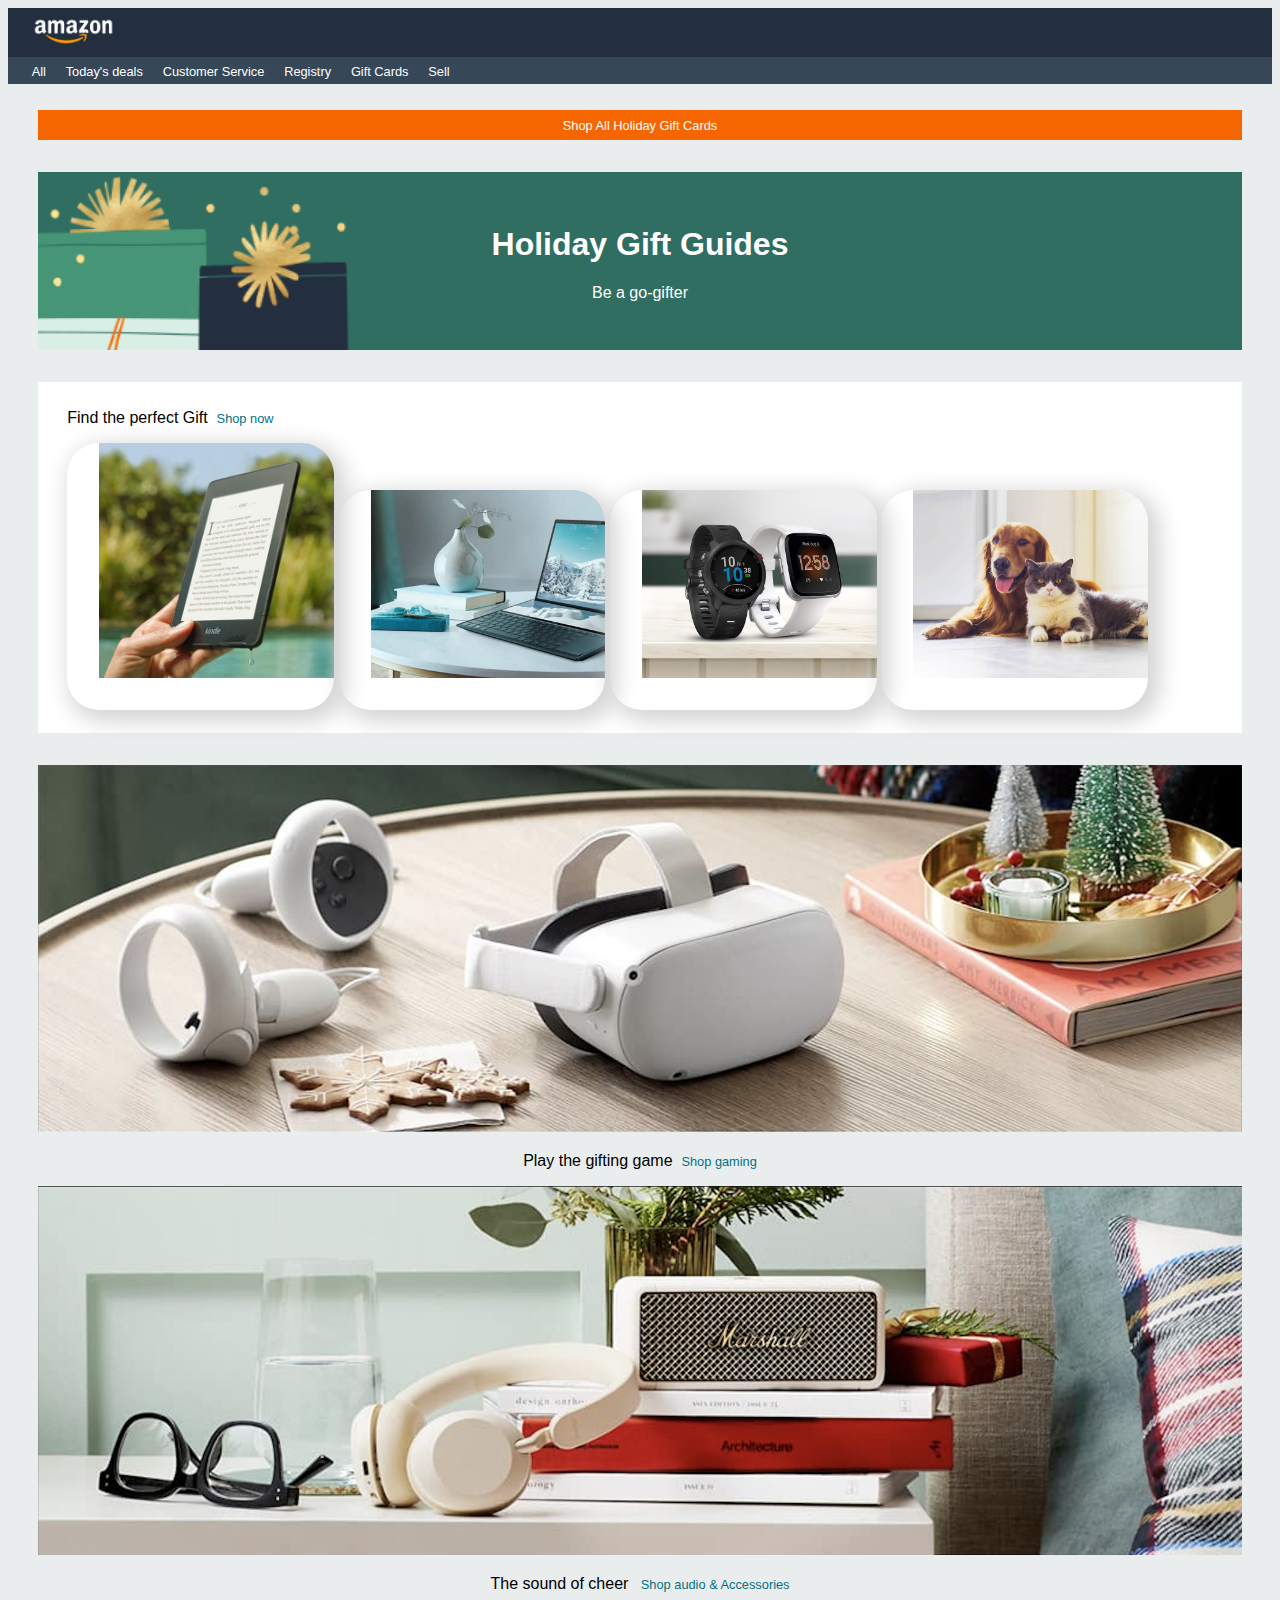
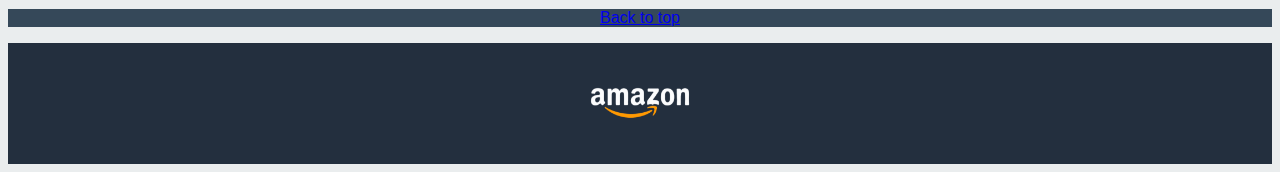
<file: progetto U1-W2-D5/Amazon Page/index.html>
<!DOCTYPE html>
<html lang="it">

<head>
    <meta charset="UTF-8">
    <meta name="viewport" content="width=device-width, initial-scale=1.0">
    <link rel="stylesheet" href="assets/css/style.css">
    <title>Amazon Page</title>
</head>

<body>
    <header>
        <div class="headerLogo">
            <img src="assets/images/logo.png" alt="logo Amazon" id="logoPic">
        </div>
        <div class="headerNav">
            <nav>
                <ol id="navBarId"> <!--navigation bar-->
                    <li id="navBarList">All</li>
                    <li id="navBarList">Today's deals</li>
                    <li id="navBarList">Customer Service</li>
                    <li id="navBarList">Registry</li>
                    <li id="navBarList">Gift Cards</li>
                    <li id="navBarList">Sell</li>
                </ol>
            </nav>
        </div>
    </header>
    <div id="margin-body">
        <div class="orangeContainer">
            <p id=orangeId>Shop All Holiday Gift Cards</p>
        </div>

        <div class="holidayGuides">
            <h1>Holiday Gift Guides</h1>
            <p>Be a go-gifter</p>
        </div>


        <div class="container_foto">
            <div id="fourFoto_title">
                <p>Find the perfect Gift &nbsp;<span>Shop now</span></p>
            </div>

            <div class="fourFoto_pics">
                <img src="assets/images/img_1.jpg" alt="tablet" class="giftPics">
                <img src="assets/images/img_2.jpg" alt="laptop" class="giftPics">
                <img src="assets/images/img_3.jpg" alt="watch" class="giftPics">
                <img src="assets/images/img_4.jpg" alt="animals" class="giftPics">
            </div>
        </div>

        <div class="visor_pic">
            <img src="assets/images/img_9.png" alt="visore" class="bottomTwo">
        </div>
        <div>
            <p class="textUnderPic">Play the gifting game &nbsp;<span>Shop gaming</span></p>
        </div>

        <div class="marshall_pic">
            <img src="assets/images/img_10.png" alt="mashall" class="bottomTwo">
        </div>
        <div>
            <p class="textUnderPic">The sound of cheer &nbsp;<span> Shop audio & Accessories</span></p>
        </div>

    </div>
    <footer>
        <div class="ancora">
            <a href="#logoPic" title="torna su">
                <p>Back to top</p>
            </a>
        </div>
        <div class="logoPicFooter">
            <img src="assets/images/logo.png" alt="logo Amazon" id="logoFooter">
        </div>
    </footer>
</body>

</html>
</file>
<file: progetto U1-W2-D5/Amazon Page/assets/css/style.css>
body {
    font-family: Arial, Helvetica, sans-serif;
    /* setto font a tutto il body */
    background-color: #EAEDEE;
}

#margin-body {
    /* margine per tuttol il body uguale */
    margin-left: 1.9em;
    margin-right: 1.9em;
}

#logoPic {
    /* foto logo amazon */
    box-sizing: border-box;
    /* definisco io la sua grandezza */
    display: inline-block;
    /* resta block, occupando il suo spazio e basta ma mettendosi inline, per andare a capo con la nav bar */
    height: 1.8em;
    /* grandezza del logo */
}

header {
    width: 100%;
    margin: 0;
}
.headerLogo {
    /* container del logo amazon */
    background-color: #232F3E;
    /* colore dello sfondo del logo amazon */
    padding-left: 1.5em;
    /* spaziatura a sinistra del logo */
    padding-top: 0.5em;
    /* spaziatura sopra il logo */
    padding-bottom: 0.5em;
    /* spaziatura sotto il logo */
}

.headerNav {
    /* container del nav */
    background-color: #364758;
    /* colore dello sfondo della nav bar */
    padding-left: 1em;
    padding-top: 0.3em;
    padding-bottom: 0.3em;
}

#navBarId,
#navBarList {
    /* specifiche della lista / nav */
    display: inline;
    /* metto la lista orizzontale , nav bar */
    list-style-type: none;
    /* rimuovo i punti dall'elenco puntato */
    color: white;
    /* cambio il colore del testo */
    margin: 0;
    /* tolgo il margine */
    padding: 0;
    /* tolgo il padding */
}

#navBarList {
    /* elementi della navbar */
    padding: 0.6em;
    font-size: 0.8em;
}

.orangeContainer {
    /* intestazione arancione */
    background-color: #F56601;
    text-align: center;
    color: white;
    font-size: 0.8em;
    margin-top: 2em;
}

#orangeId {
    /* scritta dentro container arancione */
    padding-top: 0.6em;
    padding-bottom: 0.6em;
}

.holidayGuides {
    /* foto della guida ai regali */
    background-image: url("../images/bg-image.png");
    color: white;
    text-align: center;
    background-size: cover;
    background-repeat: repeat-y;
    padding-top: 2em;
    padding-bottom: 2em;
    margin-top: 2em;
    margin-bottom: 2em;
}

.container_foto {
    background-color: #FFFFFF;
    padding-top: 0.7em;
    padding-left: 1.8em;
    padding-bottom: 1.2em;
    margin-bottom: 2em;
}

.giftPics {
    max-width: 20%;
    padding-left: 2em;
    padding-bottom: 2em;
    border-radius: 2em;
    display: inline;
    margin: 0 auto;
    box-shadow: 0.4em 0.4em 1.3em 0.3em #d5d5d5;
}

span {
    color: #007185;
    font-size: 0.8em;
}

.textUnderPic {
    text-align: center;
}

.bottomTwo {
    width: 100%;
}

footer {
    text-align: center;
    margin: 0;
    width: 100%;
}

.ancora {
    background-color: #354859;
    color: white;
    margin-bottom: 0;
}

.a {
    color: white;
}

.logoPicFooter {
    background-color: #232F3E;
}

#logoFooter {
    height: 2.3em;
    padding-top: 2.5em;
    padding-bottom: 2.5em;
}
</file>
